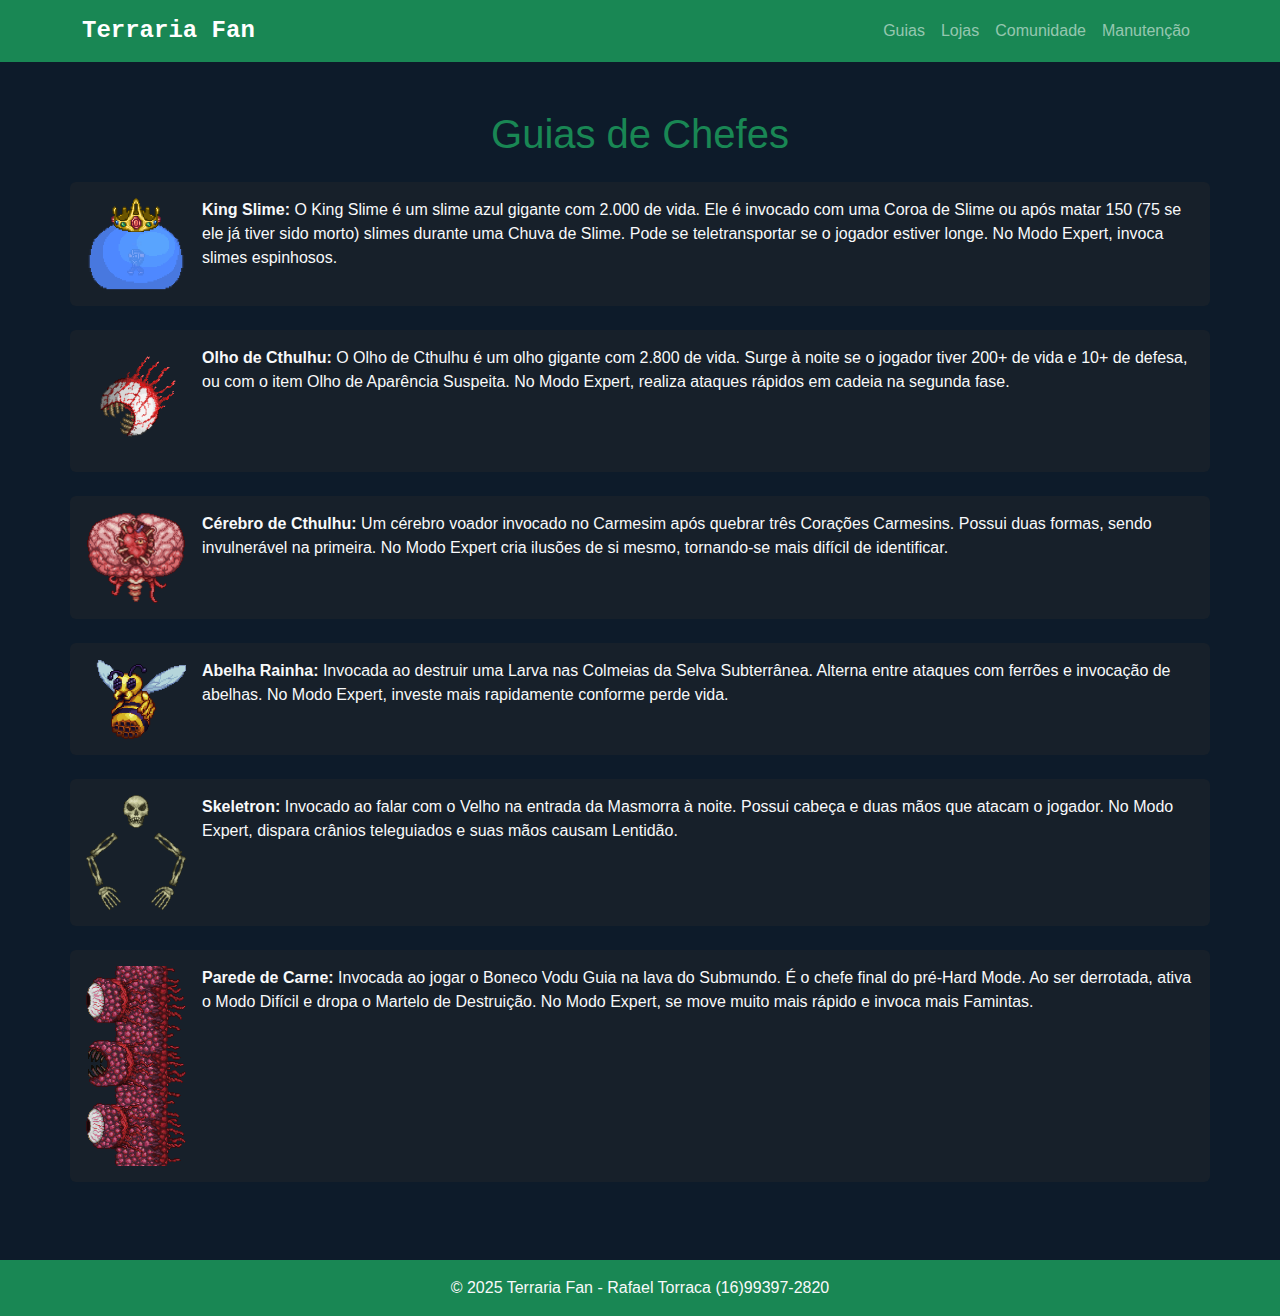
<file: guia.html>
<!DOCTYPE html>
<html lang="pt-BR">
<head>
  <meta charset="UTF-8">
  <meta name="viewport" content="width=device-width, initial-scale=1.0">
  <title>Terraria Fan - Guias</title>
  <link href="https://cdn.jsdelivr.net/npm/bootstrap@5.3.3/dist/css/bootstrap.min.css" rel="stylesheet">
  <link rel="stylesheet" href="style.css">
</head>
<body>
  <!-- NAVBAR -->
  <nav class="navbar navbar-expand-lg navbar-dark bg-success">
    <div class="container">
      <a class="navbar-brand fw-bold" href="index.html">Terraria Fan</a>
      <button class="navbar-toggler" type="button" data-bs-toggle="collapse" data-bs-target="#menu">
        <span class="navbar-toggler-icon"></span>
      </button>
      <div class="collapse navbar-collapse" id="menu">
        <ul class="navbar-nav ms-auto">
          <li class="nav-item"><a class="nav-link" href="guia.html">Guias</a></li>
          <li class="nav-item"><a class="nav-link" href="lojas.html">Lojas</a></li>
          <li class="nav-item"><a class="nav-link" href="comunidade.html">Comunidade</a></li>
          <li class="nav-item"><a class="nav-link" href="manutencao.html">Manutenção</a></li>
        </ul>
      </div>
    </div>
  </nav>

  <!-- CONTEÚDO -->
  <main class="container py-5 text-light">
    <h1 class="text-center mb-4 text-success">Guias de Chefes</h1>

    <div class="row gy-4">
      <!-- Chefes -->
      <div class="col-12 d-flex align-items-start bg-dark bg-opacity-50 p-3 rounded">
        <img src="img/kingslime.gif" alt="King Slime" class="me-3 rounded" width="100">
        <p><strong>King Slime:</strong> O King Slime é um slime azul gigante com 2.000  de vida. Ele é invocado com uma Coroa de Slime ou após matar 150 (75 se ele já tiver sido morto) slimes durante uma Chuva de Slime. 
        Pode se teletransportar se o jogador estiver longe. No Modo Expert, invoca slimes espinhosos.</p>
      </div>

      <div class="col-12 d-flex align-items-start bg-dark bg-opacity-50 p-3 rounded">
        <img src="img/eyeofc.gif" alt="Olho de Cthulhu" class="me-3 rounded" width="100">
        <p><strong>Olho de Cthulhu:</strong> O Olho de Cthulhu é um olho gigante com 2.800 de vida. Surge à noite se o jogador tiver 200+ de vida e 10+ de defesa, ou com o item Olho de Aparência Suspeita. No Modo Expert, realiza ataques rápidos em cadeia na segunda fase.</p>
      </div>

      <div class="col-12 d-flex align-items-start bg-dark bg-opacity-50 p-3 rounded">
        <img src="img/brain.gif" alt="Cérebro de Cthulhu" class="me-3 rounded" width="100">
        <p><strong>Cérebro de Cthulhu:</strong> Um cérebro voador invocado no Carmesim após quebrar três Corações Carmesins. Possui duas formas, sendo invulnerável na primeira. No Modo Expert cria ilusões de si mesmo, tornando-se mais difícil de identificar.</p>
      </div>

      <div class="col-12 d-flex align-items-start bg-dark bg-opacity-50 p-3 rounded">
        <img src="img/queenbee.gif" alt="Abelha Rainha" class="me-3 rounded" width="100">
        <p><strong>Abelha Rainha:</strong> Invocada ao destruir uma Larva nas Colmeias da Selva Subterrânea. Alterna entre ataques com ferrões e invocação de abelhas. No Modo Expert, investe mais rapidamente conforme perde vida.</p>
      </div>

      <div class="col-12 d-flex align-items-start bg-dark bg-opacity-50 p-3 rounded">
        <img src="img/skeletron.gif" alt="Skeletron" class="me-3 rounded" width="100">
        <p><strong>Skeletron:</strong> Invocado ao falar com o Velho na entrada da Masmorra à noite. Possui cabeça e duas mãos que atacam o jogador. No Modo Expert, dispara crânios teleguiados e suas mãos causam Lentidão.</p>
      </div>

      <div class="col-12 d-flex align-items-start bg-dark bg-opacity-50 p-3 rounded">
        <img src="img/wof.gif" alt="Parede de Carne" class="me-3 rounded" width="100">
        <p><strong>Parede de Carne:</strong> Invocada ao jogar o Boneco Vodu Guia na lava do Submundo. É o chefe final do pré-Hard Mode. Ao ser derrotada, ativa o Modo Difícil e dropa o Martelo de Destruição. No Modo Expert, se move muito mais rápido e invoca mais Famintas.</p>
      </div>
    </div>
  </main>

  <!-- RODAPÉ -->
  <footer class="text-center p-3 bg-success text-light">© 2025 Terraria Fan - Rafael Torraca (16)99397-2820</footer>

  <script src="https://cdn.jsdelivr.net/npm/bootstrap@5.3.3/dist/js/bootstrap.bundle.min.js"></script>
</body>
</html>
</file>
<file: style.css>
body {
  font-family: 'Verdana', sans-serif;
  background-color: #0d1b2a;
  color: #e0e1dd;
}

header {
  background-image: url('img/terraria-bg.jpg');
  background-size: cover;
  background-position: center;
}

.navbar-brand {
  font-family: 'Courier New', Courier, monospace;
  font-size: 1.5rem;
}

.btn-success {
  background-color: #2b9348;
  border-color: #2b9348;
}

.btn-outline-success {
  color: #2b9348;
  border-color: #2b9348;
}

footer {
  margin-top: 30px;
}
</file>
